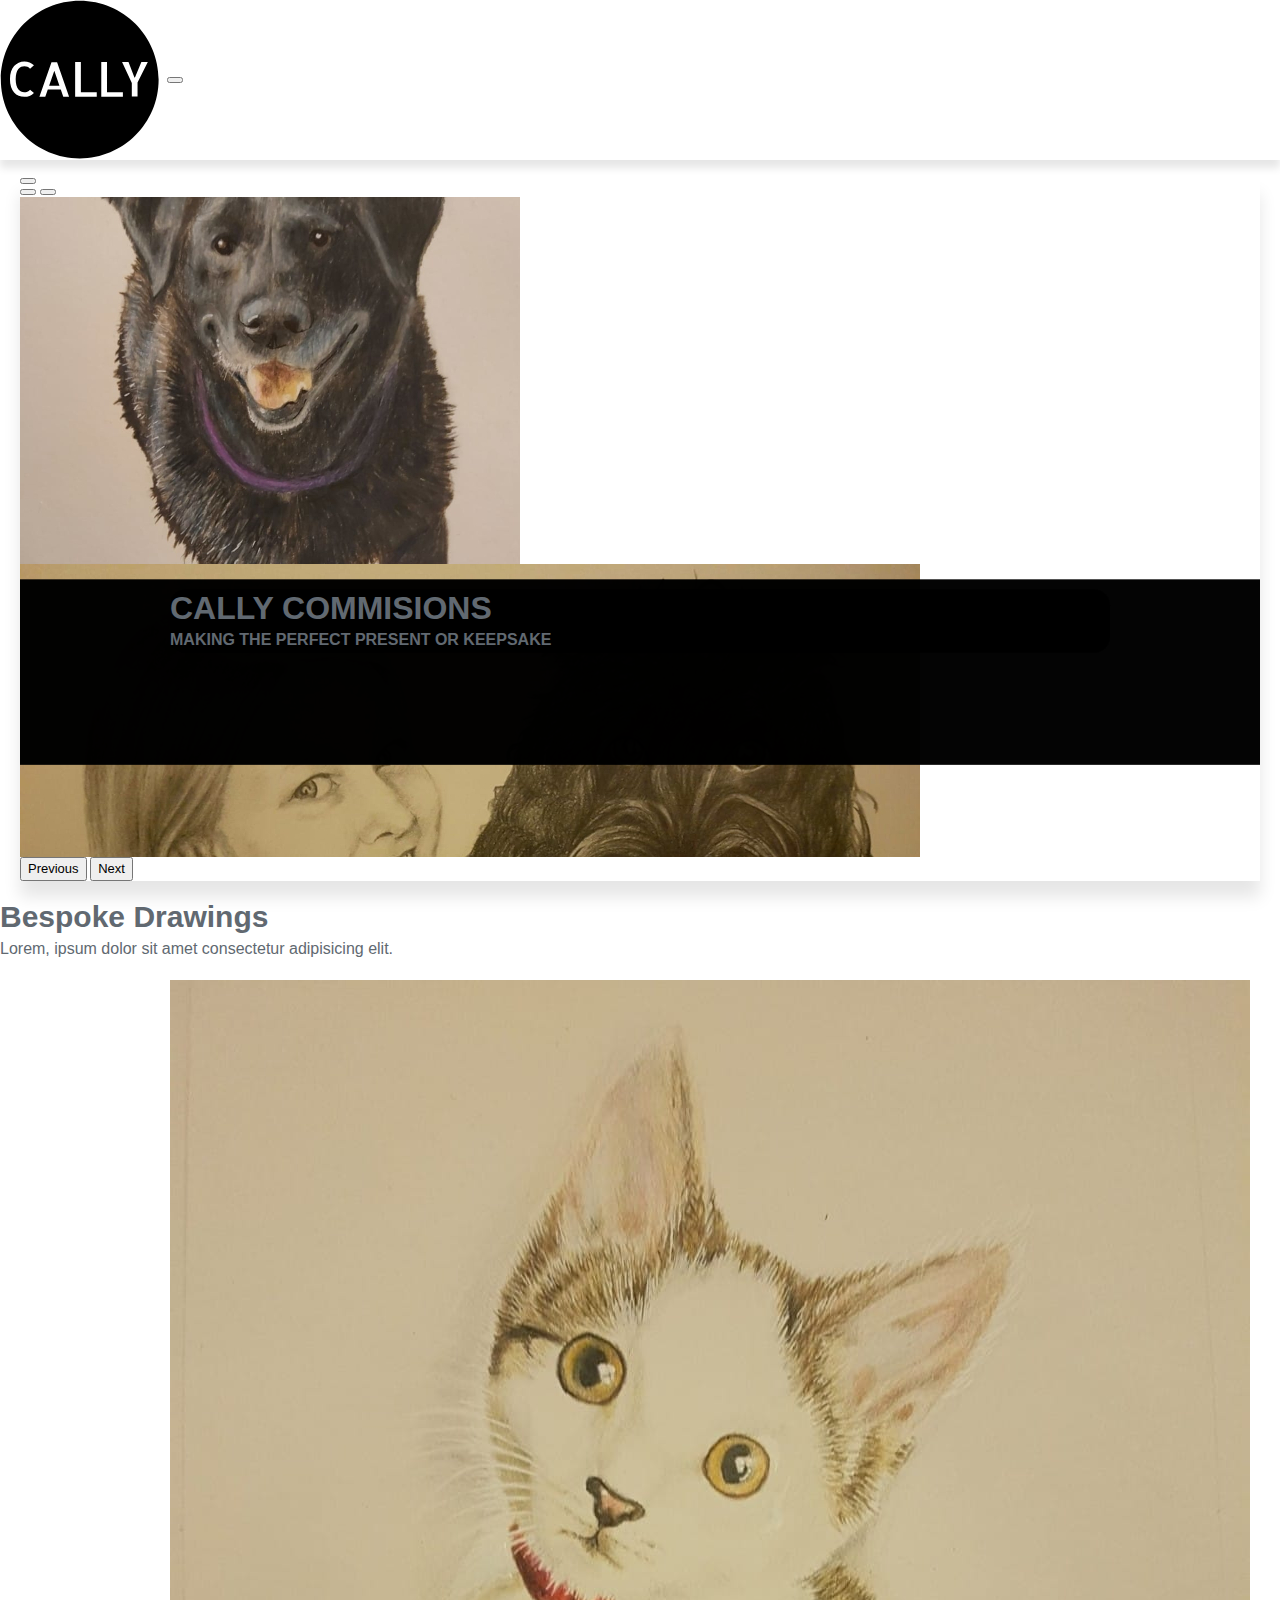
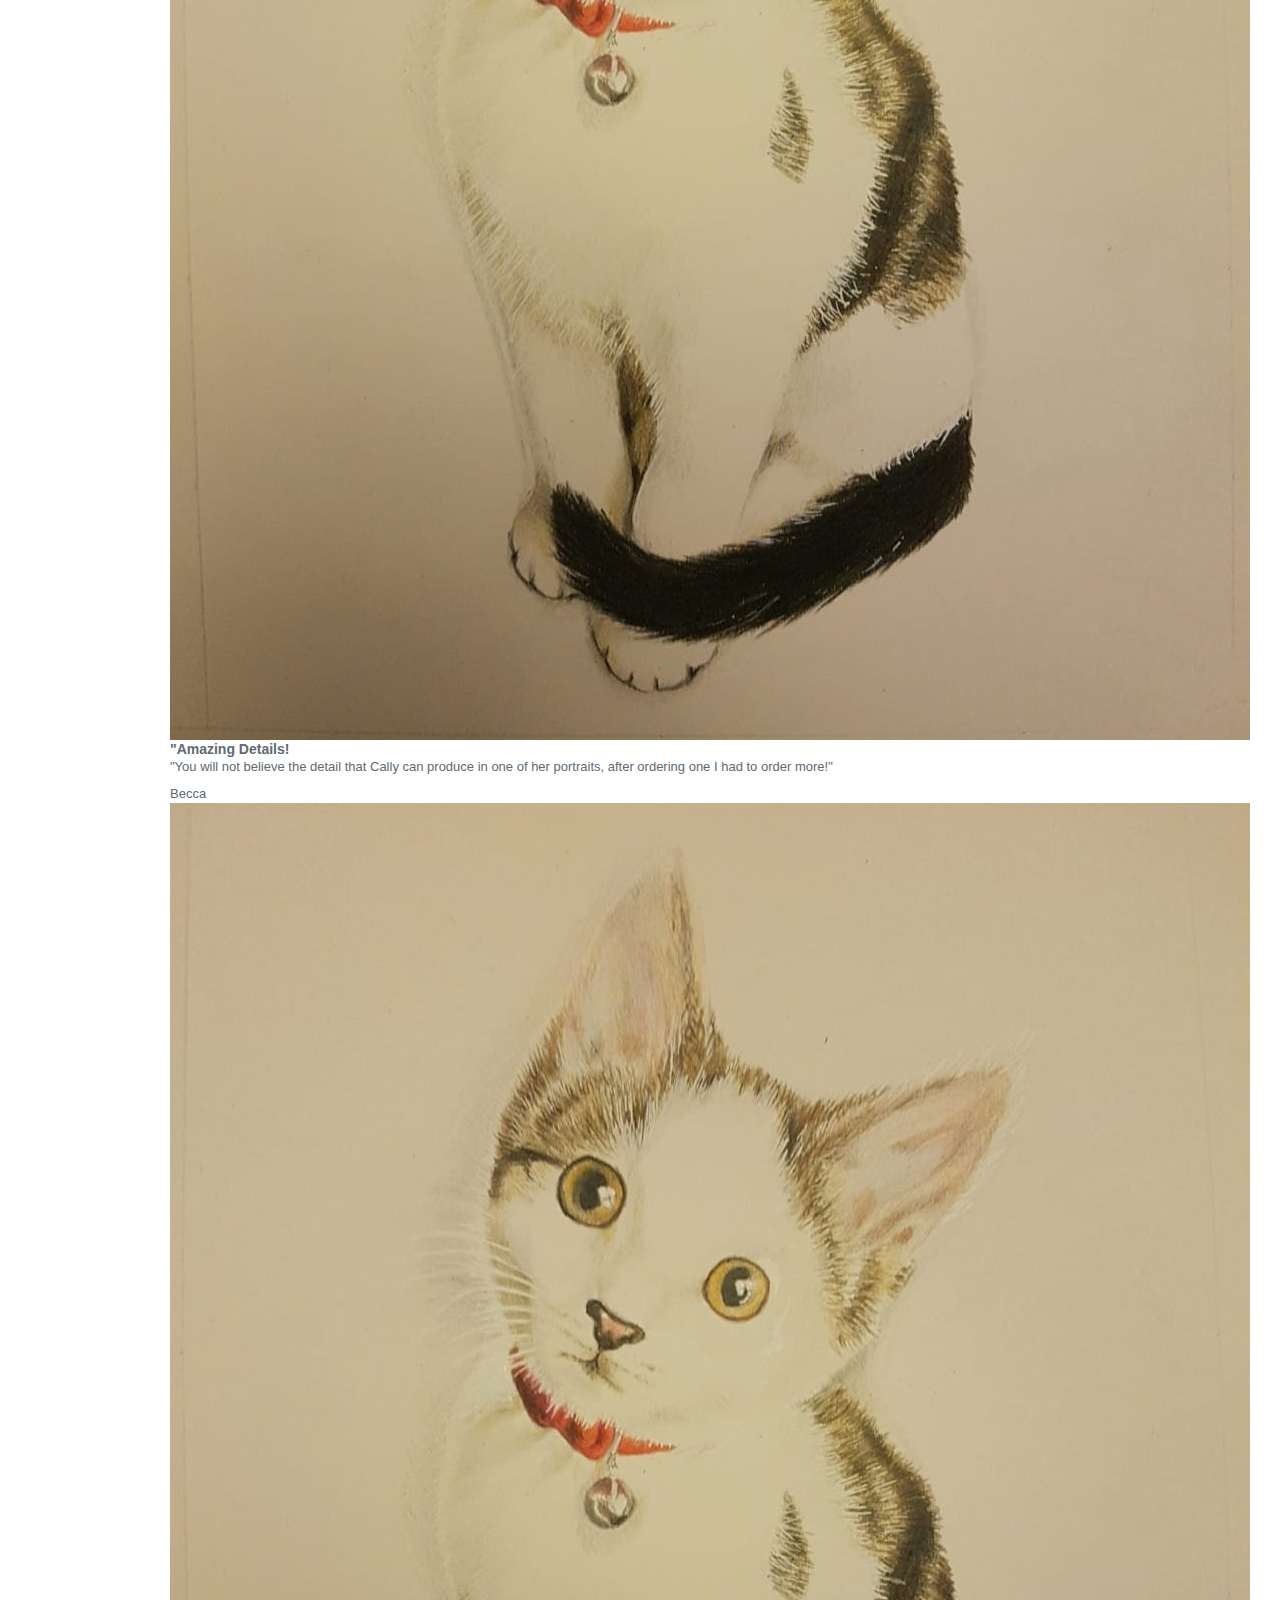
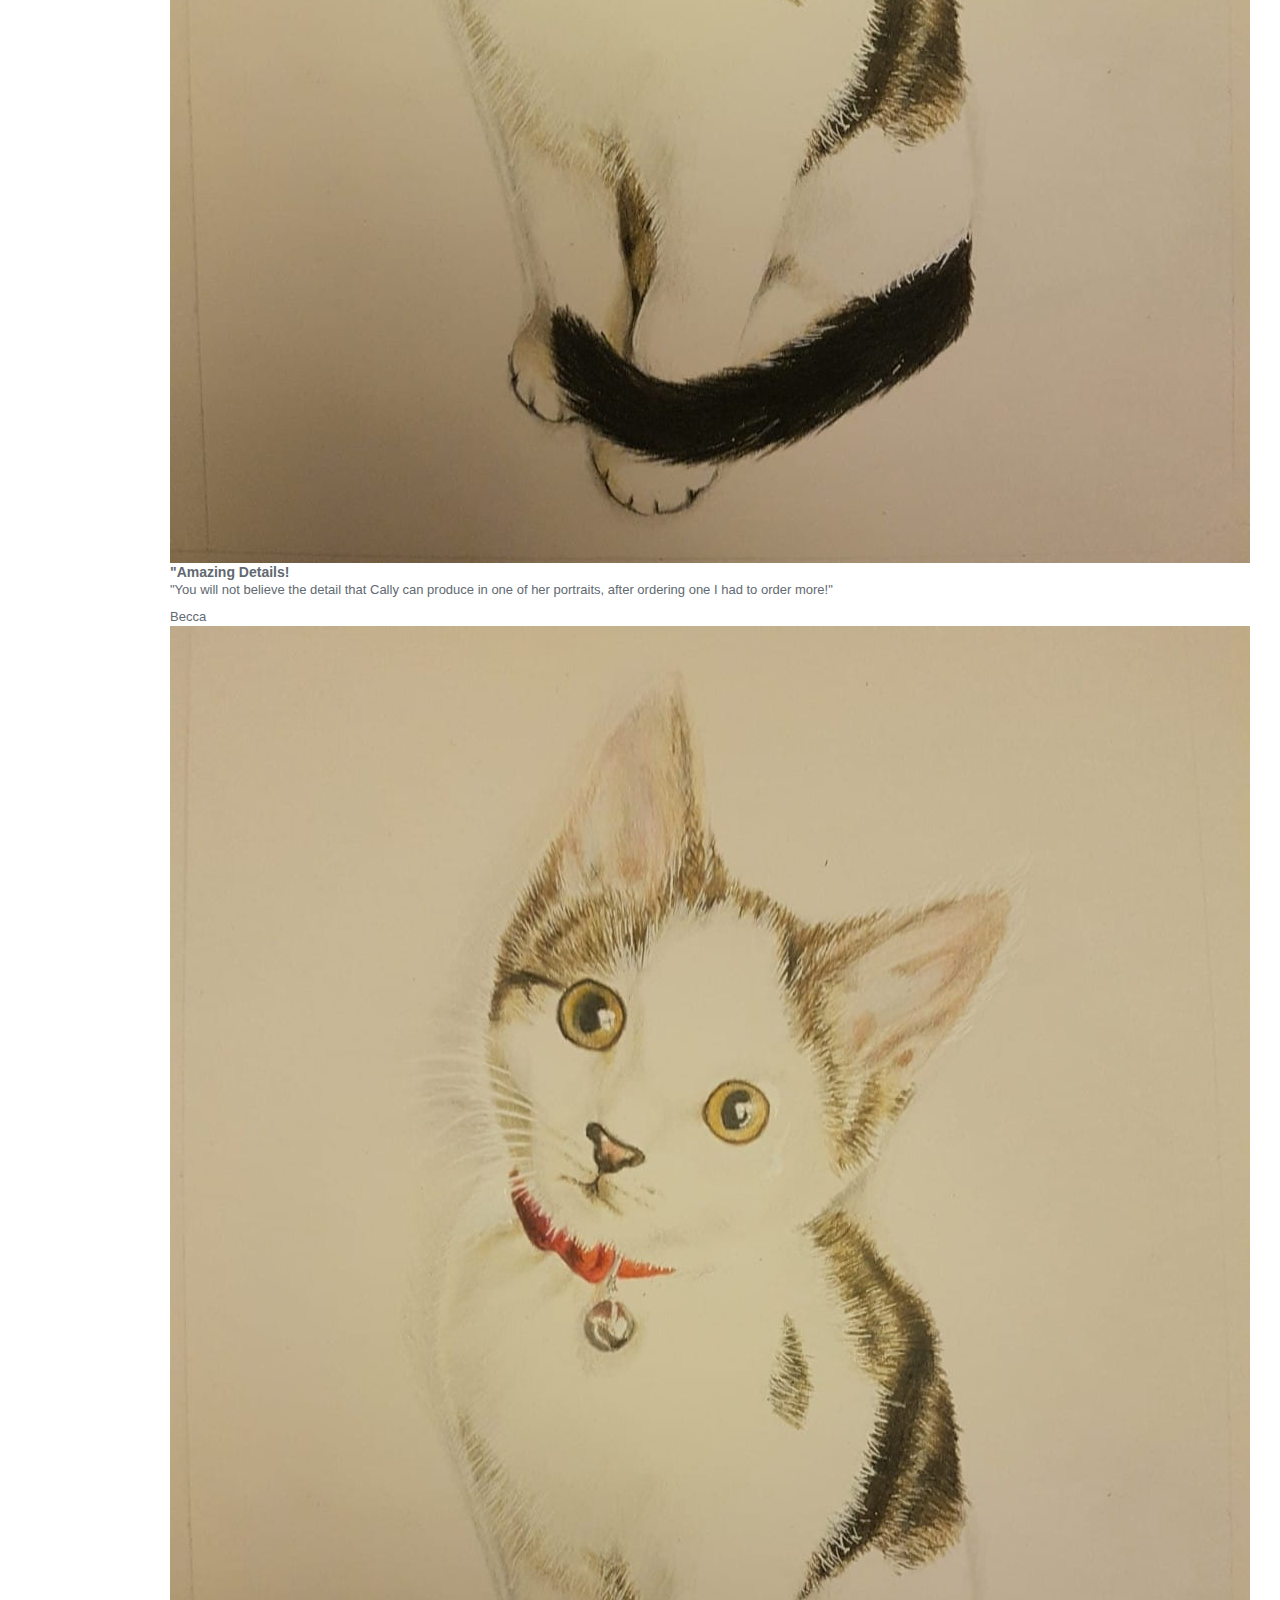
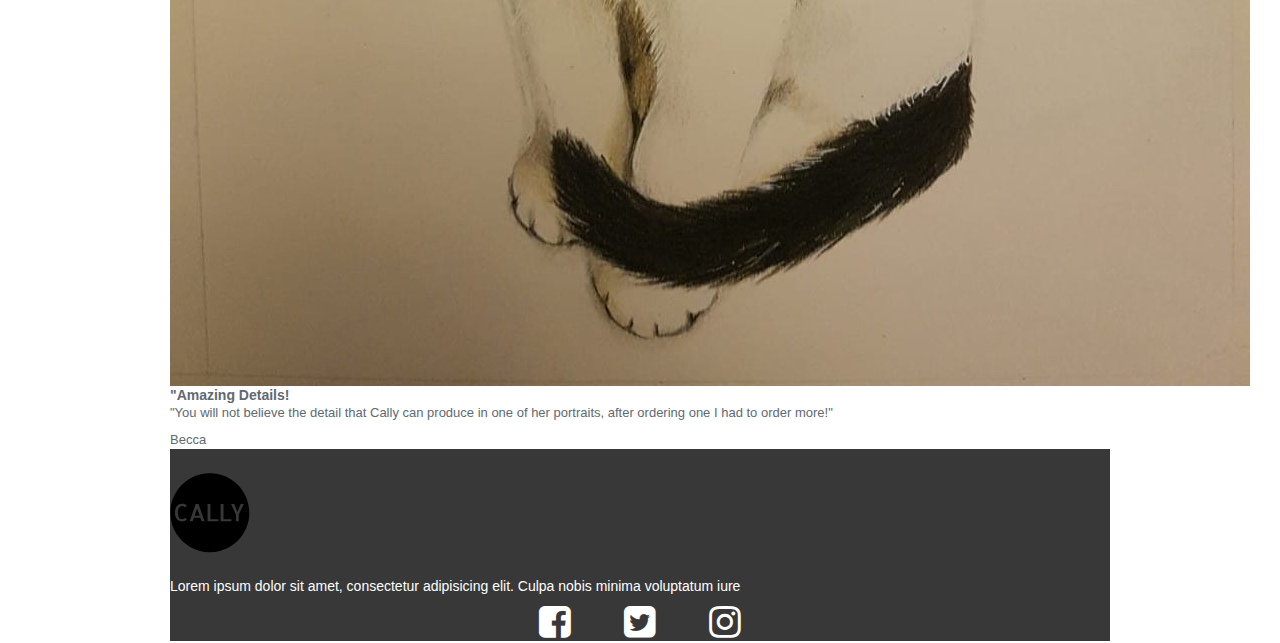
<file: index.html>
<!doctype html>
<html lang="en">

<head>
  <!-- Required meta tags -->
  <meta charset="utf-8">
  <meta name="viewport" content="width=device-width, initial-scale=1, shrink-to-fit=no">

  <!-- Bootstrap CSS -->
  <link rel="stylesheet" href="css/bootstrap.css">
  <link rel="stylesheet" href="https://cdnjs.cloudflare.com/ajax/libs/font-awesome/4.7.0/css/font-awesome.min.css">
  <!-- Style Sheet-->
  <link rel="stylesheet" href="css/style.css">
  <!-- Google Font-->
  <link rel="preconnect" href="https://fonts.gstatic.com">
  <link href="https://fonts.googleapis.com/css2?family=Allerta&display=swap" rel="stylesheet">
  <!-- Title Page Name and Logo-->
  <title>Cally Commisions</title>
  <link rel="icon" href="img/callyLogo.svg" sizes="64x64" />


</head>

<body>
  <!-- Top Bar -->
  <!-- <div class="topbar">
    <div class="container">
      <div class="col-12 text-end">
        <a href="https://www.facebook.com/callycommissions">
          <p> Find me on Facebook
            
          </p>
        </a>
      </div>
    </div>
  </div> -->

  <!-- Navigation -->
  <nav class="navbar navbar-expand-lg navbar-light bg-light">
    <div class="container">
      <a class="navbar-brand" href="#"><img src="img/callyLogo.svg" alt="logo"></a>
      <button class="navbar-toggler" type="button" data-bs-toggle="collapse" data-bs-target="#navbarNavDropdown"
        aria-controls="navbarNavDropdown" aria-expanded="false" aria-label="Toggle navigation">
        <span class="navbar-toggler-icon"></span>
      </button>

      <div class="collapse navbar-collapse" id="navbarNavDropdown">
        <ul class="navbar-nav">
          <li class="nav-item">
            <a class="nav-link active" aria-current="page" href="#">Home</a>
          </li>
          <li class="nav-item">
            <a class="nav-link" href="about.html">About</a>
          </li>
          <li class="nav-item">
            <a class="nav-link" href="#">Gallery</a>
          </li>
          <li class="nav-item">
            <a class="nav-link" href="#">Contact</a>
          </li>
        </ul>
      </div>
    </div>
  </nav>
  <!-- End Navigation-->

  <!-- Image Carosel-->

  <div class="container-fluid my-5">
    <div class="row justify-content-center">
      <div class="col-sm-12 col-md-10 col-lg-8">
        <div id="carousel" class="carousel slide" data-bs-ride="carousel" data-bs-interval="40000">
          <div class="carousel-indicators">
            <button type="button" data-bs-target="#carousel" data-bs-slide-to="0" class="active" aria-current="true"
              aria-label="Slide 1"></button>
            <button type="button" data-bs-target="#carousel" data-bs-slide-to="1" aria-label="Slide 2"></button>
            <button type="button" data-bs-target="#carousel" data-bs-slide-to="2" aria-label="Slide 3"></button>
          </div>
          <div class="carousel-inner">
            <div class="carousel-item active">
              <img src="img/car-image-2.jpg" class="d-block w-100" alt="...">
              <div class="carousel-caption">
                <div class="container ">
                  <div class="row justify-content-center">
                    <div class="col-8 bg-custom py-3 px-0 d-none d-lg-block">
                      <h1>Cally Commisions</h1>
                      <div class="border-top border-dark w-50  mx-auto my-3 py-3">
                        <h3>Making the perfect present or keepsake</h3>
                      </div>
                    </div>
                  </div>
                </div>
              </div>
            </div>


            <div class="carousel-item">
              <img src="img/car-img-1.jpg" class="d-block w-100" alt="...">
              <div class="carousel-caption">
                <div class="container ">
                  <div class="row justify-content-center">
                    <div class="col-8 bg-custom py-3 px-0 d-none d-lg-block">
                      <h1>Cally Commisions</h1>
                      <div class="border-top border-dark w-50  mx-auto my-3 py-3">
                        <h3>Making the perfect present or keepsake</h3>
                      </div>
                    </div>
                  </div>
                </div>
              </div>
            </div>
            <div class="carousel-item">
              <img src="img/car-image-3.jpg" class="d-block w-100" alt="...">
              <div class="carousel-caption">
                <div class="container ">
                  <div class="row justify-content-center">
                    <div class="col-8 bg-custom py-3 px-0 d-none d-lg-block">
                      <h1>Cally Commisions</h1>
                      <div class="border-top border-dark w-50  mx-auto my-3 py-3">
                        <h3>Making the perfect present or keepsake</h3>
                      </div>
                    </div>
                  </div>
                </div>
              </div>
            </div>
          </div>

          <!-- Previous & Next Buttons -->
          <button class="carousel-control-prev" type="button" data-bs-target="#carousel" data-bs-slide="prev">
            <span class="carousel-control-prev-icon" aria-hidden="true"></span>
            <span class="visually-hidden">Previous</span>
          </button>
          <button class="carousel-control-next" type="button" data-bs-target="#carousel" data-bs-slide="next">
            <span class="carousel-control-next-icon" aria-hidden="true"></span>
            <span class="visually-hidden">Next</span>
          </button>
          <!-- End Previous & Next Buttons -->
        </div>
      </div>
    </div>
  </div>
  <!-- End Image Carousel -->

  <!-- Main page heading -->
  <div class="col-12 text-center mt-4">
    <h1 class="text-dark pt-4">Bespoke Drawings</h1>
    <div class="border-top border-dark w-50 mx-auto mt-3 py-3">
      <p id="smallfont" class="lead">Lorem, ipsum dolor sit amet consectetur adipisicing elit.</p>

    </div>
  </div>

  <!-- Three Column Section -->
  <div class="container ">
    <row class="row my-2">
      <div class="col-md-4 my-2">
        <img src="img/cat.jpg" alt="" class="w-100 rounded">
        <div class="card p-3 my-2">
          <h4 class="my-4">"Amazing Details!</h4>
          <p>"You will not believe the detail that Cally can produce in one of her portraits, after ordering one I had
            to
            order more!"<figcaption class="blockquote-footer"><cite>
              Becca</cite></figcaption>
         </div>
      </div>
      <div class="col-md-4 my-2">
        <img src="img/cat.jpg" alt="" class="w-100 rounded">
        <div class="card p-3 my-2">
          <h4 class="my-4">"Amazing Details!</h4>
          <p>"You will not believe the detail that Cally can produce in one of her portraits, after ordering one I had
            to
            order more!"<figcaption class="blockquote-footer"><cite>
              Becca</cite></figcaption>
         </div>
      </div>
      <div class="col-md-4 my-2">
        <img src="img/cat.jpg" alt="" class="w-100 rounded">
        <div class="card p-3 my-2 ">
          <h4 class="my-4">"Amazing Details!</h4>
          <p>"You will not believe the detail that Cally can produce in one of her portraits, after ordering one I had
            to
            order more!"<figcaption class="blockquote-footer"><cite>
             Becca</cite></figcaption>
        </div>
      </div>
    </row>
  </div>
  <!-- Start of fixed Background -->
  <!-- <div class="fixed-background">
  <div class="fixed-wrap">
    <div class="fixed">
  
    

    </div>
  </div>
</div> -->
  <!-- End Fixed Bakcground -->

  <!-- Start of Footer -->
  <footer class="container footer">
    <div class="row text-light text-center py-4 justify-content-center">
      <div class="col-sm-10 col-md-8 col-lg-6">
        <img src="img/callyLogo.svg" alt="">
        <p>Lorem ipsum dolor sit amet, consectetur adipisicing elit. Culpa nobis minima voluptatum iure </p>
        <ul class="social pt-3">
          <li><a href="https://www.facebook.com/callycommissions" target="_blank"><i
                class="fa fa-facebook-square"></i></a></li>
          <li><a href="https://www.Twitter.com" target="_blank"><i class="fa fa-twitter-square"></i></a></li>
          <li><a href="https://www.instagram.com"><i class="fa fa-instagram"></i></a></li>
        </ul>

      </div>
    </div>
  </footer>

  <!-- Optional JavaScript -->
  <!-- JavaScript Bundle with Popper -->
  <script src="js/bootstrap.js"></script>
  <script src="https://cdn.jsdelivr.net/npm/@popperjs/core@2.9.2/dist/umd/popper.min.js" integrity="sha384-IQsoLXl5PILFhosVNubq5LC7Qb9DXgDA9i+tQ8Zj3iwWAwPtgFTxbJ8NT4GN1R8p" crossorigin="anonymous"></script>
</body>

</html>
</file>
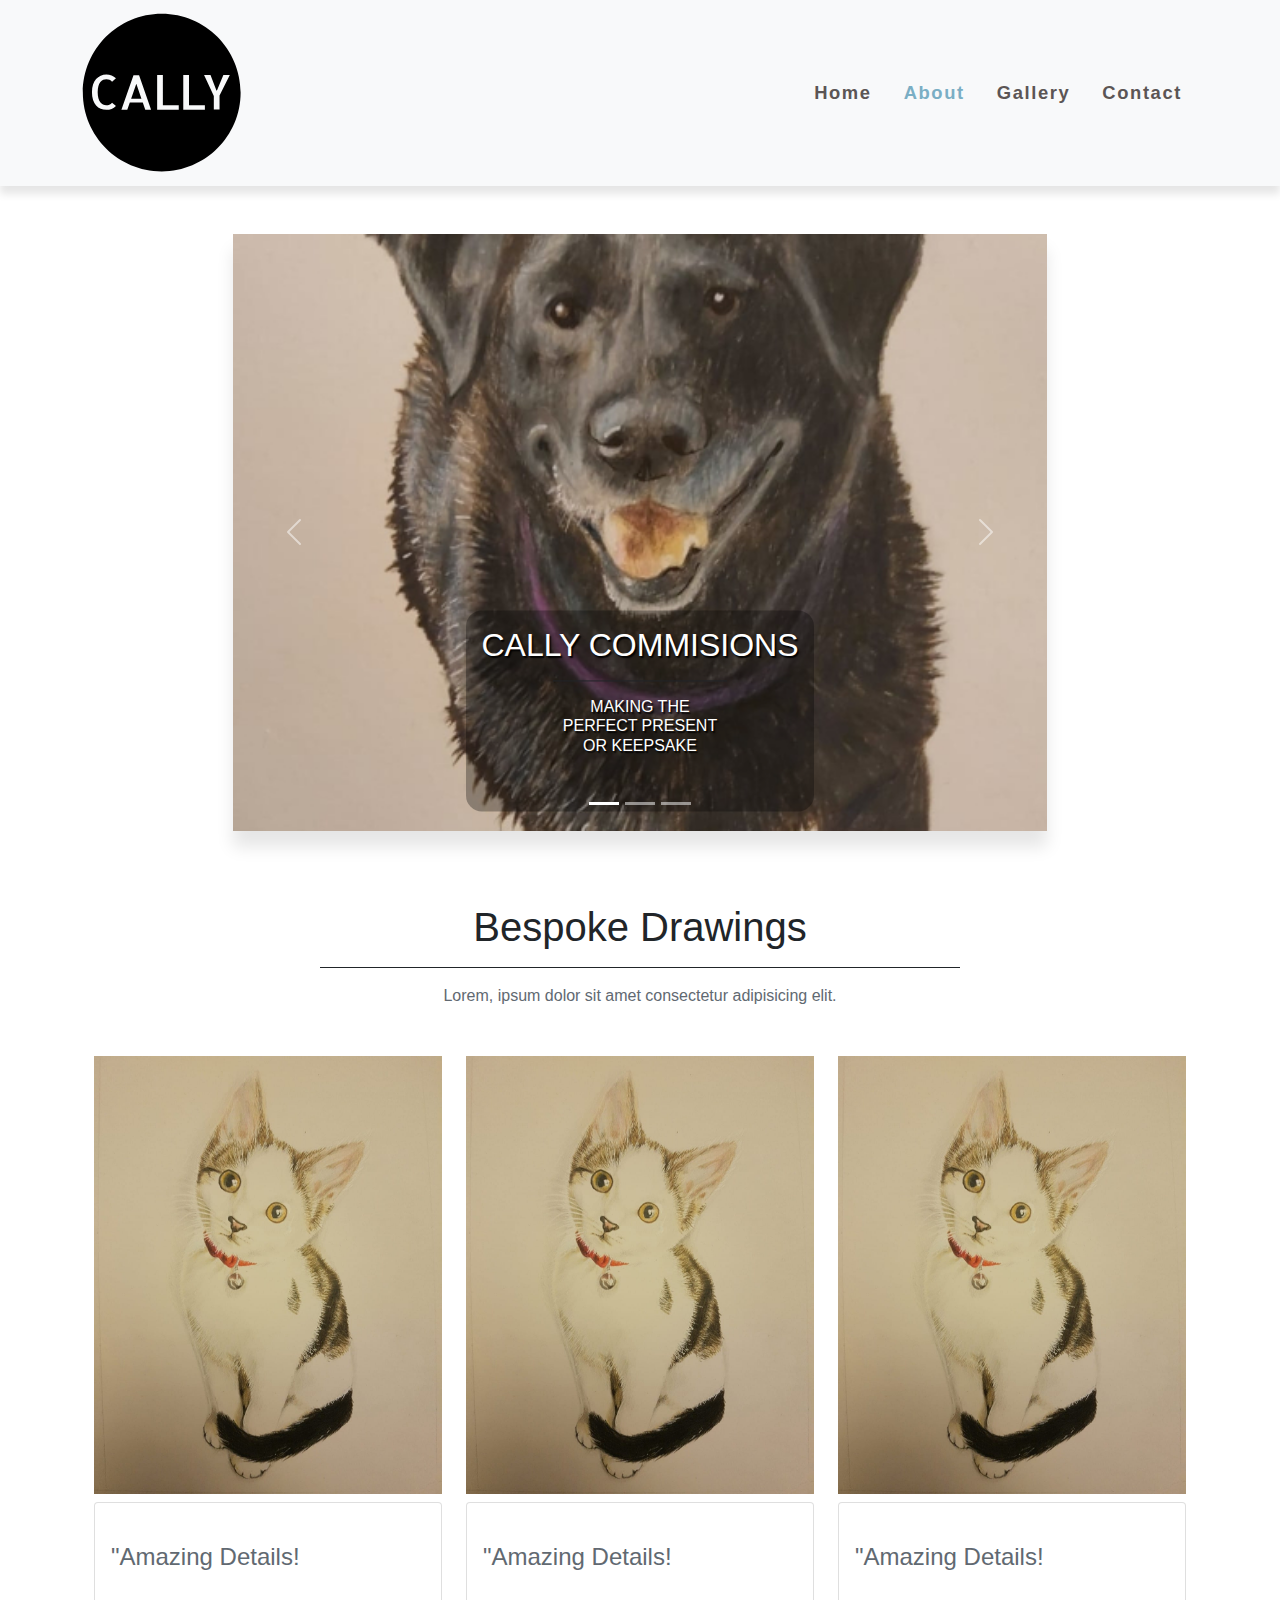
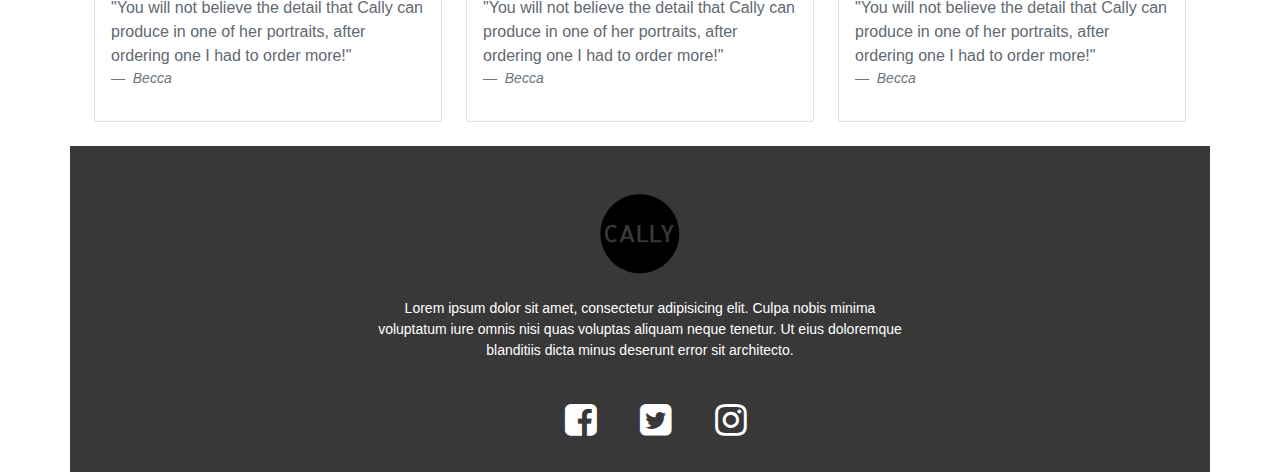
<file: about.html>
<!doctype html>
<html lang="en">

<head>
    <!-- Required meta tags -->
    <meta charset="utf-8">
    <meta name="viewport" content="width=device-width, initial-scale=1, shrink-to-fit=no">

    <!-- Bootstrap CSS -->
    <link rel="stylesheet" href="css/bootstrap.min.css">
    <link rel="stylesheet" href="https://cdnjs.cloudflare.com/ajax/libs/font-awesome/4.7.0/css/font-awesome.min.css">
    <!-- Style Sheet-->
    <link rel="stylesheet" href="css/style.css">
    <!-- Google Font-->
    <link rel="preconnect" href="https://fonts.gstatic.com">
    <link href="https://fonts.googleapis.com/css2?family=Allerta&display=swap" rel="stylesheet">    <!-- Title Page Name and Logo-->
    <title>Cally Commisions</title>
    <link rel="icon" type="image/svg" href="img/callyLogo.svg" sizes="32x32" />


</head>

<body>
    <!-- Top Bar -->
    <!-- <div class="topbar">
    <div class="container">
      <div class="col-12 text-end">
        <a href="https://www.facebook.com/callycommissions">
          <p> Find me on Facebook

          </p>
        </a>
      </div>
    </div>
  </div> -->

    <!-- Navigation -->
    <nav class="navbar navbar-expand-lg navbar-light bg-light">
        <div class="container">
            <a class="navbar-brand" href="#"><img src="img/callyLogo.svg" alt="logo"></a>
            <button class="navbar-toggler" type="button" data-bs-toggle="collapse" data-bs-target="#navbarNavDropdown"
                aria-controls="navbarNavDropdown" aria-expanded="false" aria-label="Toggle navigation">
                <span class="navbar-toggler-icon"></span>
            </button>

            <div class="collapse navbar-collapse" id="navbarNavDropdown">
                <ul class="navbar-nav">
                    <li class="nav-item">
                        <a class="nav-link" href="index.html">Home</a>
                    </li>
                    <li class="nav-item">
                        <a class="nav-link active" aria-current="page" href="about.html">About</a>
                    </li>
                    <li class="nav-item">
                        <a class="nav-link" href="#">Gallery</a>
                    </li>
                    <li class="nav-item">
                        <a class="nav-link" href="#">Contact</a>
                    </li>
                </ul>
            </div>
        </div>
    </nav>
    <!-- End Navigation-->

    <!-- Image Carosel-->

    <div class="container-fluid my-5">
        <div class="row justify-content-center">
            <div class="col-sm-12 col-md-10 col-lg-8">
                <div id="carousel" class="carousel slide" data-bs-ride="carousel" data-bs-interval="40000">
                    <div class="carousel-indicators">
                        <button type="button" data-bs-target="#carousel" data-bs-slide-to="0" class="active"
                            aria-current="true" aria-label="Slide 1"></button>
                        <button type="button" data-bs-target="#carousel" data-bs-slide-to="1"
                            aria-label="Slide 2"></button>
                        <button type="button" data-bs-target="#carousel" data-bs-slide-to="2"
                            aria-label="Slide 3"></button>
                    </div>
                    <div class="carousel-inner">
                        <div class="carousel-item active">
                            <img src="img/car-image-2.jpg" class="d-block w-100" alt="...">
                            <div class="carousel-caption">
                                <div class="container ">
                                    <div class="row justify-content-center">
                                        <div class="col-8 bg-custom py-3 px-0 d-none d-lg-block">
                                            <h1>Cally Commisions</h1>
                                            <div class="border-top border-dark w-50  mx-auto my-3 py-3">
                                                <h3>Making the perfect present or keepsake</h3>
                                            </div>
                                        </div>
                                    </div>
                                </div>
                            </div>
                        </div>

                        <div class="carousel-item">
                            <img src="img/car-img-1.jpg" class="d-block w-100" alt="...">
                            <div class="carousel-caption">
                                <div class="container ">
                                    <div class="row justify-content-center">
                                        <div class="col-8 bg-custom py-3 px-0 d-none d-lg-block">
                                            <h1>Cally Commisions</h1>
                                            <div class="border-top border-dark w-50  mx-auto my-3 py-3">
                                                <h3>Making the perfect present or keepsake</h3>
                                            </div>
                                        </div>
                                    </div>
                                </div>
                            </div>
                        </div>
                        <div class="carousel-item">
                            <img src="img/car-image-3.jpg" class="d-block w-100" alt="...">
                            <div class="carousel-caption">
                                <div class="container ">
                                    <div class="row justify-content-center">
                                        <div class="col-8 bg-custom py-3 px-0 d-none d-lg-block">
                                            <h1>Cally Commisions</h1>
                                            <div class="border-top border-dark w-50  mx-auto my-3 py-3">
                                                <h3>Making the perfect present or keepsake</h3>
                                            </div>
                                        </div>
                                    </div>
                                </div>
                            </div>
                        </div>
                    </div>

                    <!-- Previous & Next Buttons -->
                    <button class="carousel-control-prev" type="button" data-bs-target="#carousel" data-bs-slide="prev">
                        <span class="carousel-control-prev-icon" aria-hidden="true"></span>
                        <span class="visually-hidden">Previous</span>
                    </button>
                    <button class="carousel-control-next" type="button" data-bs-target="#carousel" data-bs-slide="next">
                        <span class="carousel-control-next-icon" aria-hidden="true"></span>
                        <span class="visually-hidden">Next</span>
                    </button>
                    <!-- End Previous & Next Buttons -->
                </div>
            </div>
        </div>
    </div>
    <!-- End Image Carousel -->

    <!-- Main page heading -->
    <div class="col-12 text-center mt-4">
        <h1 class="text-dark pt-4">Bespoke Drawings</h1>
        <div class="border-top border-dark w-50 mx-auto mt-3 py-3">
            <p id="smallfont" class="lead">Lorem, ipsum dolor sit amet consectetur adipisicing elit.</p>

        </div>
    </div>

      <!-- Three Column Section -->
  <div class="container ">
    <row class="row my-2">
      <div class="col-md-4 my-2">
        <img src="img/cat.jpg" alt="" class="w-100">
        <div class="card p-3 my-2">
          <h4 class="my-4">"Amazing Details!</h4>
          <p>"You will not believe the detail that Cally can produce in one of her portraits, after ordering one I had
            to
            order more!"<figcaption class="blockquote-footer"><cite>
                Becca</cite></figcaption>
           </div>
      </div>
      <div class="col-md-4 my-2">
        <img src="img/cat.jpg" alt="" class="w-100">
        <div class="card p-3 my-2">
          <h4 class="my-4">"Amazing Details!</h4>
          <p>"You will not believe the detail that Cally can produce in one of her portraits, after ordering one I had
            to
            order more!"<figcaption class="blockquote-footer"><cite>
                Becca</cite></figcaption>
           </div>
      </div>
      <div class="col-md-4 my-2">
        <img src="img/cat.jpg" alt="" class="w-100">
        <div class="card p-3 my-2">
          <h4 class="my-4">"Amazing Details!</h4>
          <p>"You will not believe the detail that Cally can produce in one of her portraits, after ordering one I had
            to
            order more!"<figcaption class="blockquote-footer"><cite>
                Becca</cite></figcaption>
           </div>
      </div>
    </row>
  </div>
  <!-- Start of fixed Background -->
    <!-- <div class="fixed-background">
  <div class="fixed-wrap">
    <div class="fixed">



    </div>
  </div>
</div> -->
    <!-- End Fixed Bakcground -->

    <!-- Start of Footer -->
    <footer class="container footer">
        <div class="row text-light text-center py-4 justify-content-center">
            <div class="col-sm-10 col-md-8 col-lg-6">
                <img src="img/callyLogo.svg" alt="">
                <p>Lorem ipsum dolor sit amet, consectetur adipisicing elit. Culpa nobis minima voluptatum iure omnis
                    nisi quas voluptas aliquam neque tenetur. Ut eius doloremque blanditiis dicta minus deserunt error
                    sit architecto.</p>
                <ul class="social pt-3">
                    <li><a href="https://www.facebook.com/callycommissions" target="_blank"><i
                                class="fa fa-facebook-square"></i></a></li>
                    <li><a href="https://www.Twitter.com" target="_blank"><i class="fa fa-twitter-square"></i></a></li>
                    <li><a href="https://www.instagram.com"><i class="fa fa-instagram"></i></a></li>
                </ul>

            </div>
        </div>
    </footer>

   <!-- Optional JavaScript -->
  <!-- JavaScript Bundle with Popper -->
  <script src="js/bootstrap.js"></script>
  <script src="https://cdn.jsdelivr.net/npm/@popperjs/core@2.9.2/dist/umd/popper.min.js" integrity="sha384-IQsoLXl5PILFhosVNubq5LC7Qb9DXgDA9i+tQ8Zj3iwWAwPtgFTxbJ8NT4GN1R8p" crossorigin="anonymous"></script>
</body>

</html>
</file>
<file: css/style.css>
html{
    scroll-behavior: smooth;
}

body {
    overflow-x: hidden;
    font-family:'Gill Sans', 'Gill Sans MT', Calibri, 'Trebuchet MS', sans-serif;
    color: #616971;

}


/*============= TOP BAR HEADER =============*/

.topbar{
    background-color: #7aaec4;
    height: 2.8rem;
    padding: .5rem 0;
 

}
.topbar a {
    color: white;
    text-decoration: none;
    font-size: 1.1rem;
}
/*============= NAVIGATION =============*/

.navbar img {
    height: 160px;
    padding: 0;
}
.navbar{
    font-size: 1.15rem;
    font-weight: 600;
    letter-spacing: .1rem;
    box-shadow: 0 .5rem .5rem rgba(0, 0, 0, .1);
    z-index: 1;


}
.navbar-nav{
    margin-left: auto !important;
}
.nav-item{
    padding: 0.5rem;
}
.nav-link{
    color: #5b5555 !important;

}
.nav-link.active,
.nav-link:hover{
    color: #7aaec4 !important;
    
}
/*============= CAROUSEL =============*/
#carousel{
    box-shadow: 0 1rem 1rem rgba(0, 0, 0, .1);

}
.carousel-inner, .carousel-item{
    max-height: 660px !important;
   



}


/*---Change Carousel Transition Speed --*/
.carousel-item{
    transition: transform 1.2s ease;

}


/*-- Carousel Content --*/

.carousel-caption{
    position: absolute;
    top: 72%;
    transform: translateY(-50%);
    text-transform: uppercase;

}
.carousel-caption h1{
    font-size: 2rem;
    text-shadow: 0.1rem .1rem .1rem rgba(0, 0, 0, 1) ;
}
.carousel-caption h3{
    font-size: 1rem;
    text-shadow: 0.1rem .1rem .1rem rgba(0, 0, 0, 1) ;
}
.bg-custom{
    background-color: rgb(0, 0, 0, .3);
    border-radius: 1rem;
    
}
.border-primary
/*===== FIXED BACKGROUND IMG =====*/

.fixed-background {
  overflow: hidden; /*-- Correction for iOS --*/
}
#smallfont{
    font-size: 1rem !important;
}


/*-- Emoji Navbar --*/
.fixed-background{
    padding: 10rem 0;

}

.fixed{
    background-image: url('../img/background.jpg');
    position: fixed;
    padding-top: 100rem;
  

}
#space{
    margin-top: 10rem !important;
}
/*============= FOOTER =============*/

footer {
    background: #383838;
    padding: 1rem,2rem,3rem,
}
footer img{
    height: 5rem;
    margin: 1.5rem auto;
}
footer p, footer a{
    color: white;
    text-decoration: none;

}
ul.social{
    list-style-type: none;
    display: flex;
    max-width: 16rem;
    margin: 0 auto;

}
ul.social li{
    margin: 0 auto;

}
footer a{
    font-size: 2.3rem;
}
footer a:hover{
    font-size: 2.6rem;
    color: teal;
}
.footer p {
    font-size: 14px;
}

/*============= SOCKET =============*/



/*============= MEDIA QUERIES =============*/

/* Devices under 1199px (xl) */
@media (max-width: 1199.98px) {

}
/* Devices under 768px (md) */
@media (max-width: 767.98px) {

}


/*============ BOOTSTRAP BREAK POINTS:

Extra small (xs) devices (portrait phones, less than 576px)
No media query since this is the default in Bootstrap

Small (sm) devices (landscape phones, 576px and up)
@media (min-width: 576px) { ... }

Medium (md) devices (tablets, 768px and up)
@media (min-width: 768px) { ... }

Large (lg) devices (desktops, 992px and up)
@media (min-width: 992px) { ... }

Extra (xl) large devices (large desktops, 1200px and up)
@media (min-width: 1200px) { ... }

=============*/

/*-- Bootstrap Mobile Gutter Fix --*/
.row, .container-fluid {
  margin-left: 0px !important;
  margin-right: 0px !important;
}

/*-- Fixed Background Image --*/
.fixed-background {
  position: relative;
  width: 100%;
  z-index: 1000!important;
}
.fixed-wrap {
  clip: rect(0, auto, auto, 0);
  position: absolute;
  top: 0;
  left: 0;
  width: 100%;
  height: 100%;
  z-index: -999 !important;
}
.fixed {
  z-index: -999!important;
  display: block;
  top: 0;
  left: 0;
  width: 100%;
  height: 100%;
  background-size: cover;
  background-position: center center;
  -webkit-transform: translateZ(0);
  transform: translateZ(0);
  will-change: transform;
}
</file>
